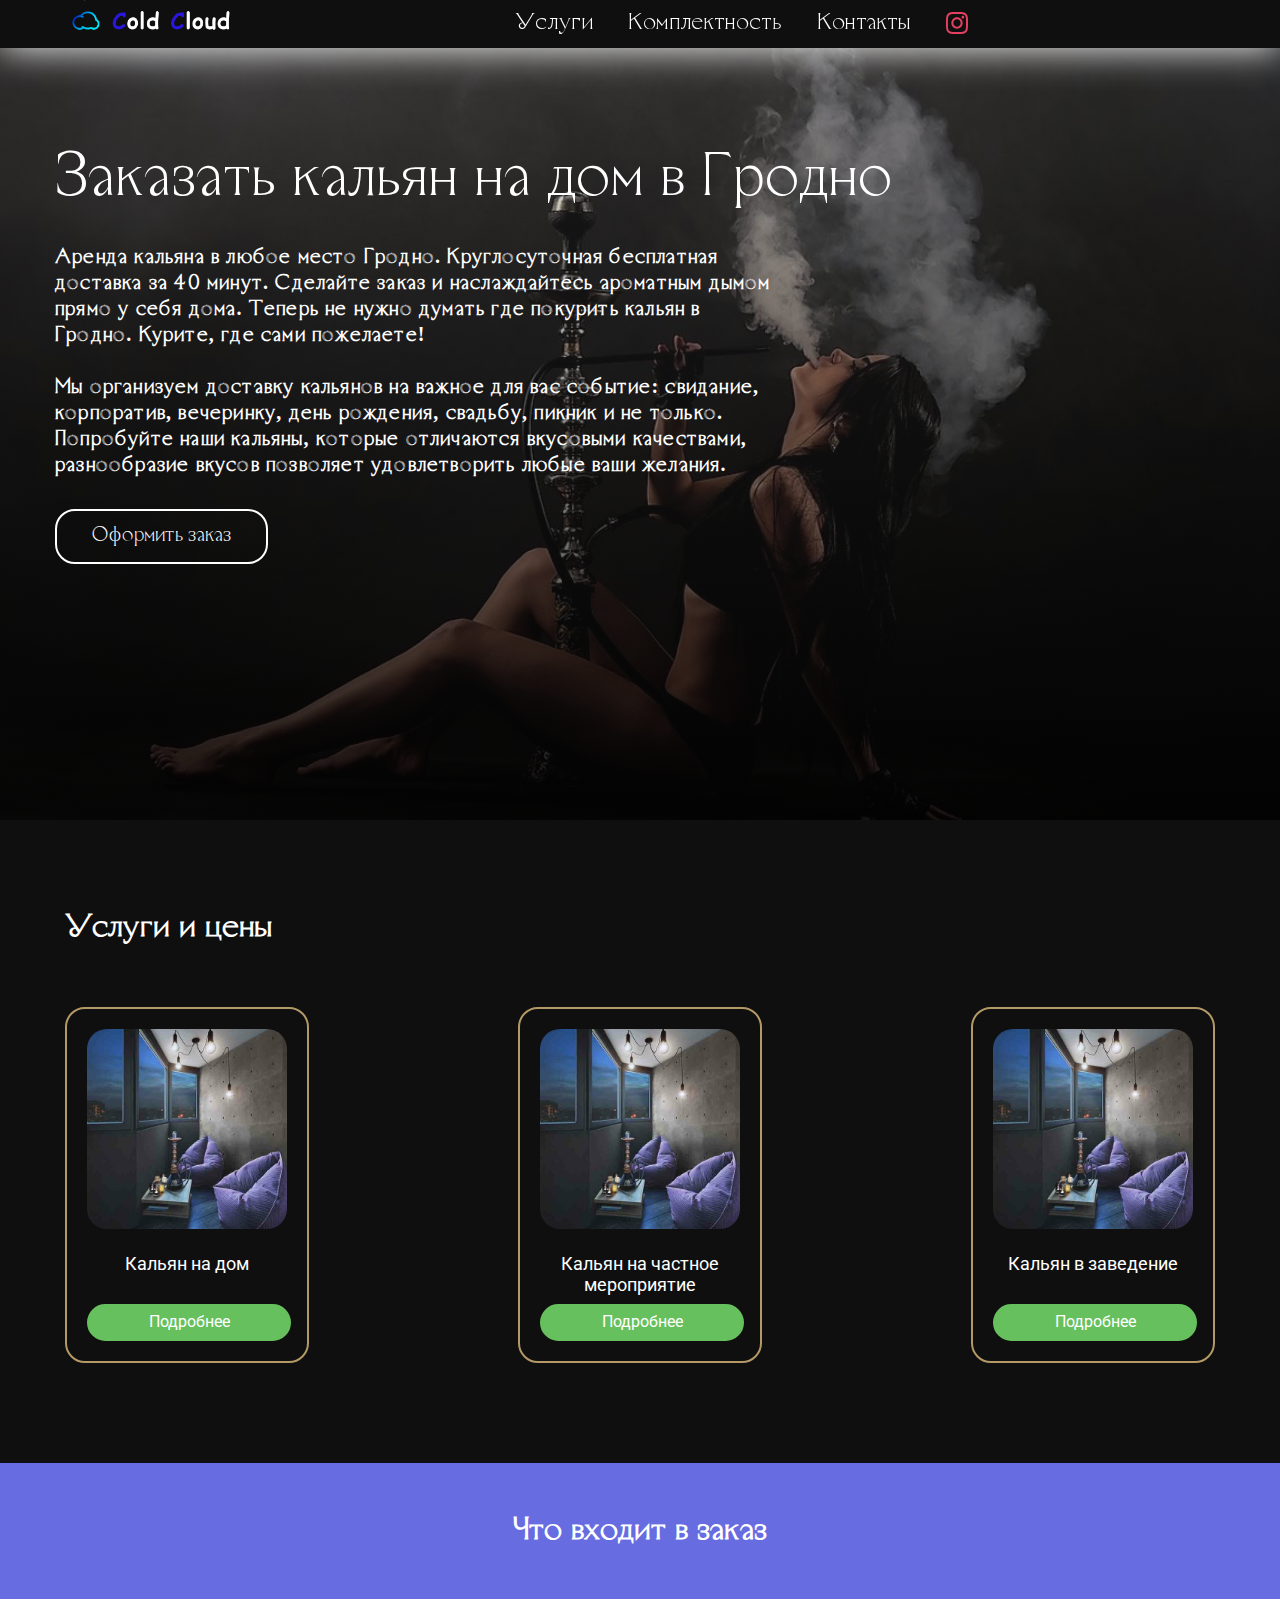
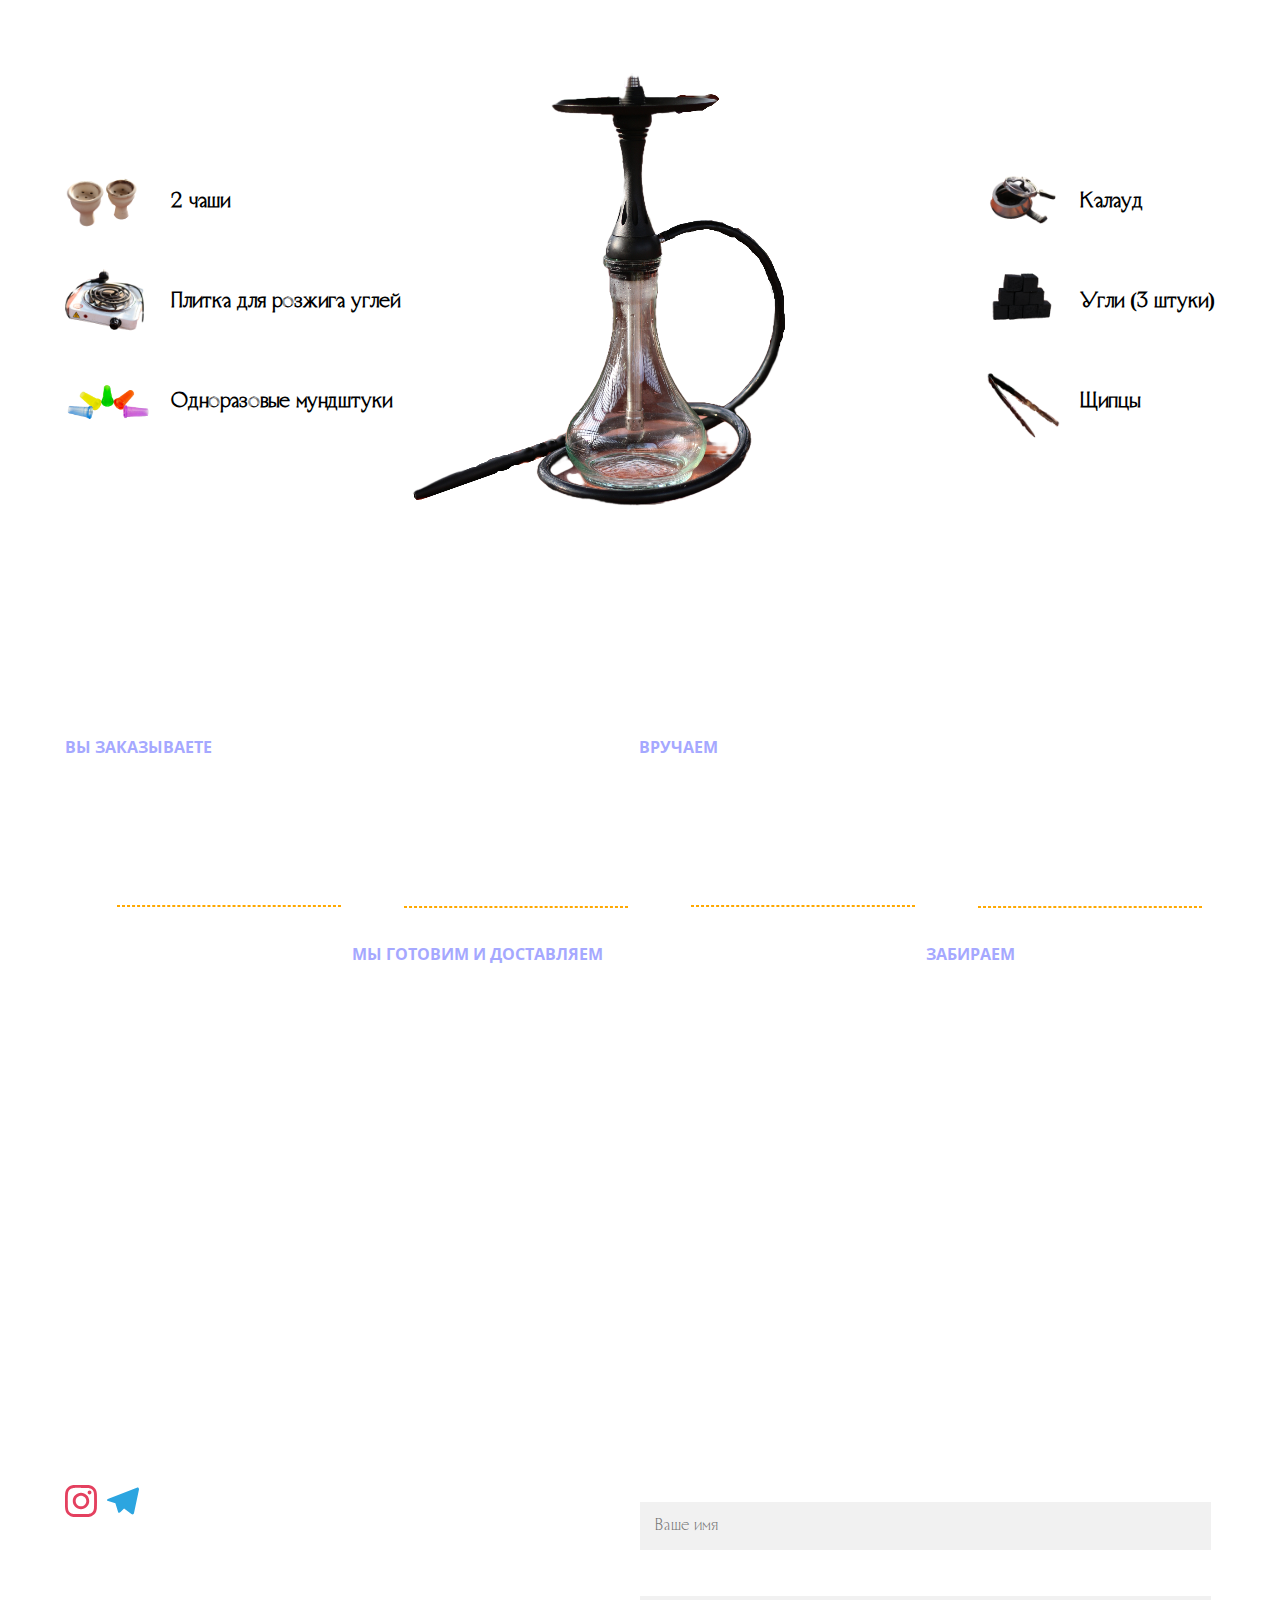
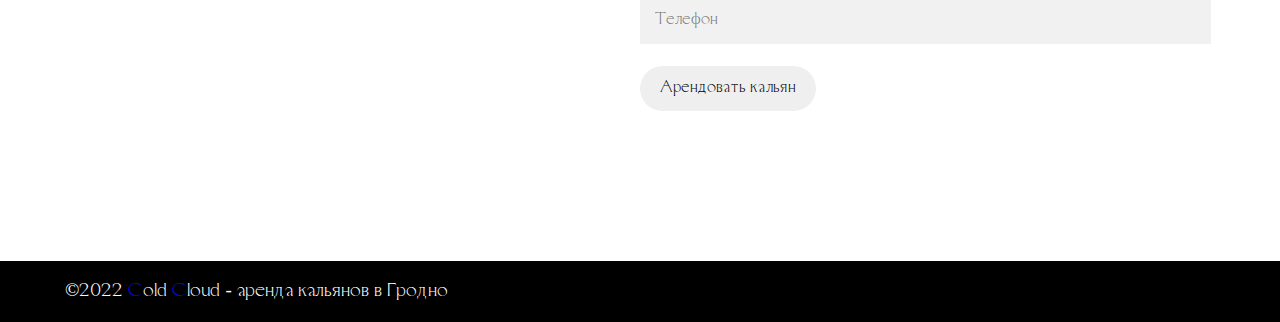
<file: index.html>
<!DOCTYPE html>
<html lang="en">

<head>
    <meta charset="UTF-8">
    <meta http-equiv="X-UA-Compatible" content="IE=edge">
    <meta name="viewport" content="width=device-width, initial-scale=1.0">
    <link rel="stylesheet" href="scss/style.css">
    <title>Аренда кальянов</title>
</head>

<body>
    <header class="header">
        <div class="container">
            <nav class="menu">
                <div class="header__logo">
                    <a href=""><img src="img/logo.png" alt=""></a>
                </div>
                <ul class="menu__list" id="menu__list">
                    <li class="menu-item"><a href="#uslugi">Услуги</a></li>
                    <li class="menu-item"><a href="#order">Комплектность</a> </li>
                    <li class="menu-item"><a href="#contact">Контакты</a></li>
                    <li class="menu-item menu-soc"><a href="https://www.instagram.com/hookahgrodno/">
                            <img src="img/instagram.svg" target=»_blank» alt="instagram"></a></li>
                    <!-- <li class="menu-item menu-soc"><a href=""><img src="img/facebook.svg" alt="facebook"></a></li> -->
                    <!-- <li class="menu-item menu-soc"><a href=""><img src="img/telegram.svg" alt="telegram"></a></li> -->
                    <!-- <li class="menu-item menu-soc"><a href=""><img src="img/vk.svg" alt="vk"></a></li> -->
                </ul>
                <div class="menu__hamb">
                    <div class="menu__hamb-field" id="hamb">
                        <span class="menu-bar"></span>
                        <span class="menu-bar"></span>
                        <span class="menu-bar"></span>
                    </div>
                </div>
            </nav>
        </div>
    </header>
    <div class="header__popup" id="popup"></div>
    <section class="purpose">
        <div class="purpose-wrapper">
            <div class="purpose-wrapper__title">Заказать кальян на дом в Гродно</div>
            <div class="purpose-wrapper__text">Аренда кальяна в любое место Гродно. Круглосуточная
                бесплатная доставка за 40 минут. Сделайте заказ и наслаждайтесь ароматным дымом прямо у себя дома.
                Теперь не нужно думать где покурить кальян в Гродно. Курите, где сами пожелаете!
                <br><br>
                Мы организуем доставку кальянов на важное для вас событие: свидание, корпоратив, вечеринку, день
                рождения, свадьбу, пикник и не только. Попробуйте наши кальяны, которые отличаются вкусовыми
                качествами, разнообразие вкусов позволяет удовлетворить любые ваши желания.
            </div>
            <div class="purpose-wrapper__button"><a href="#form-feedback">Оформить заказ</a></div>
        </div>
        <!-- <form action="/../" class="form" id="form">
            <div class="form-wrapper">
                <div class="form-header">
                    <h1 class="form-header__title">Арендуйте кальян сейчас</h1>
                    <span class="form-header__close"></span>
                </div>
                <p class="form__desc">И мы доставим его в течение 1 часа в любое время суток</p>

                <input type="text" placeholder="Ваше имя" name="name" required>
                <label for="name">Ваше имя</label>

                <input type="tel" placeholder="Телефон" name="number" required>
                <label for="number">Телефон</label>

                <button type="submit" class="registerbtn">Арендовать кальян</button>
            </div>
        </form> -->
        <div class="overlay js-overlay-thank-you">
            <div class="popups js-thank-you">
                <h2>Спасибо за заявку</h2>
                <div class="close-popup js-close-thank-you"></div>
            </div>
        </div>
    </section>
    <section class="services" id="uslugi">
        <div class="container">
            <div class="services-info">
                <h2 class="services-title">Услуги и цены</h2>
                <div class="services__content">
                    <div class="card-services home-js">
                        <a href="uslugi.html"><img src="img/home-kalik.jpg" alt=""></a>
                        <div class="card-services__title"><a href="uslugi.html">Кальян на дом</a></div>
                        <div class="card-services__call home"><a href="uslugi.html">Подробнее</a></div>
                    </div>
                    <div class="card-services cmp-js">
                        <a href="uslugi.html"><img src="img/home-kalik.jpg" alt=""></a>
                        <div class="card-services__title"><a href="uslugi.html">Кальян на частное мероприятие</a></div>
                        <div class="card-services__call cmp"><a href="uslugi.html">Подробнее</a></div>
                    </div>
                    <div class="card-services zav-js">
                        <a href="uslugi.html"><img src="img/home-kalik.jpg" alt=""></a>
                        <div class="card-services__title"><a href="uslugi.html">Кальян в заведение</a></div>
                        <div class="card-services__call zav"><a href="uslugi.html">Подробнее</a></div>
                    </div>
                </div>
            </div>
        </div>
    </section>
    <section class="order" id="order">
        <div class="order-header">Что входит в заказ</div>
        <div class="container">
            <div class="order-content">
                <div class="card-order">
                    <div class="card-order__container kalik">
                        <img src="img/kalik.png" alt="">
                        <span>Кальян</span>
                    </div>
                    <div class="card-order__container">
                        <img src="img/chasha.png" alt="">
                        <span> 2 чаши</span>
                    </div>
                    <div class="card-order__container">
                        <img src="img/plitka.png" alt="">
                        <span> Плитка для розжига углей</span>
                    </div>
                    <div class="card-order__container">
                        <img src="img/soska.png" alt="">
                        <span> Одноразовые мундштуки</span>
                    </div>
                </div>
                <div class="card-order">
                    <div class="card-main-kalik">
                        <img src="img/kalik.png" alt="">
                    </div>
                </div>
                <div class="card-order">
                    <div class="card-order__container">
                        <img src="img/calaud.png" alt="">
                        <span>Калауд</span>
                    </div>
                    <div class="card-order__container">
                        <img src="img/ugol.png" alt="">
                        <span> Угли (3 штуки)</span>
                    </div>
                    <div class="card-order__container">
                        <img src="img/chipcy.png" alt="">
                        <span>Щипцы</span>
                    </div>

                </div>
            </div>
        </div>
    </section>
    <section class="delivery">
        <div class="container">
            <div class="delivery-header">Как заказать доставку кальяна на дом</div>
            <div class="delivery-wrapper">
                <div class="delivery-wrapper__container">
                    <div class="delivery-content">
                        <div class="delivery-card">
                            <div class="delivery-card__title">ВЫ ЗАКАЗЫВАЕТЕ</div>
                            <div class="delivery-card__text">Выберите любой кальян, чашу и табак, или обратитесь к нам
                                за
                                советом. Заказ вы можете сделать по телефону.</div>
                            <div class="delivery-card__number"><span>1</span></div>
                            <div class="delivery-card__space"></div>
                        </div>
                    </div>
                    <div class="delivery-content delivery-edit">
                        <div class="delivery-card">
                            <div class="delivery-card__space"></div>
                            <div class="delivery-card__number"><span>2</span></div>
                            <div class="delivery-card__title">МЫ ГОТОВИМ И ДОСТАВЛЯЕМ</div>
                            <div class="delivery-card__text">Наши мастера делают кальян по вашим желаниям, чтобы к
                                указанному времени доставить кальян на дом в лучшем виде.</div>

                        </div>
                    </div>
                    <div class="delivery-content">
                        <div class="delivery-card">
                            <div class="delivery-card__title">ВРУЧАЕМ</div>
                            <div class="delivery-card__text">Мы передаем вам весь набор для удовольствия: кальян,
                                плиту, щипцы, угли, инструкцию и мундштуки.</div>
                            <div class="delivery-card__number"><span>3</span></div>
                            <div class="delivery-card__space"></div>
                        </div>
                    </div>
                    <div class="delivery-content delivery-edit">
                        <div class="delivery-card">
                            <div class="delivery-card__space space-up"></div>
                            <div class="delivery-card__number number-off"><span>4</span></div>
                            <div class="delivery-card__title">ЗАБИРАЕМ</div>
                            <div class="delivery-card__text">Когда вы закончите наслаждаться кальяном, подождите, когда
                                он
                                остынет, и слейте воду. Кальян мыть не надо – просто положите его в коробку, и мы
                                заберем
                                его в
                                удобное для вас время.</div>

                        </div>
                    </div>
                </div>
                <div class="delivery-wrapper__contact" id="contact">
                    <div class="delivery-contact">
                        <div class="delivery-contact__title">Контакты</div>
                        <div class="delivery-contact__sub-title">Остались вопросы или у вас есть жалобы, отзывы,
                            пожелания, предложения? Свяжитесь с нами по круглосуточному телефону или напишите нам,
                            заполнив форму:
                        </div>
                    </div>
                    <div class="delivery-feedback">
                        <ul>
                            <li>Телефон / WhatsApp / Telegram: <br>+375 (25) 123-45-67</li><br>
                            <li class="menu-item"><a href=""><img src="img/instagram.svg" alt="instagram"></a>
                            </li>
                            <li class="menu-item"><a href=""><img src="img/telegram.svg" alt="telegram"></a>
                            </li>
                        </ul>
                        <form action="/" class="form-feedback" id="form-feedback">
                            <div class="form-feedback-wrapper">
                                <div class="form-feedback-header">
                                    <h1 class="form-feedback-header__title">Арендуйте кальян сейчас</h1>
                                    <span class="form-feedback-header__close"></span>
                                </div>
                                <p class="form-feedback__desc">И мы доставим его в течении 1 часа в любую точка города
                                </p>

                                <label for="name">Ваше имя</label>
                                <input type="text" placeholder="Ваше имя" name="name" id="inputName" required>
                                <label for="number">Телефон</label>
                                <input type="tel" placeholder="Телефон" name="number" id="inputTel" required>
                                <button type="submit" class="form-feedback-button">Арендовать кальян</button>
                            </div>
                        </form>
                    </div>
                </div>
            </div>
        </div>
    </section>
    <footer class="footer">
        <div class="container">
            <div class="footer-content">©2022 <span>C</span>old <span>C</span>loud - аренда кальянов в Гродно</div>
        </div>
    </footer>
    <script src="https://cdnjs.cloudflare.com/ajax/libs/jquery/3.2.1/jquery.min.js"></script>
    <script src="js/jquery.maskedinput.js"></script>
    <script src="js/main.js"></script>
</body>

</html>
</file>
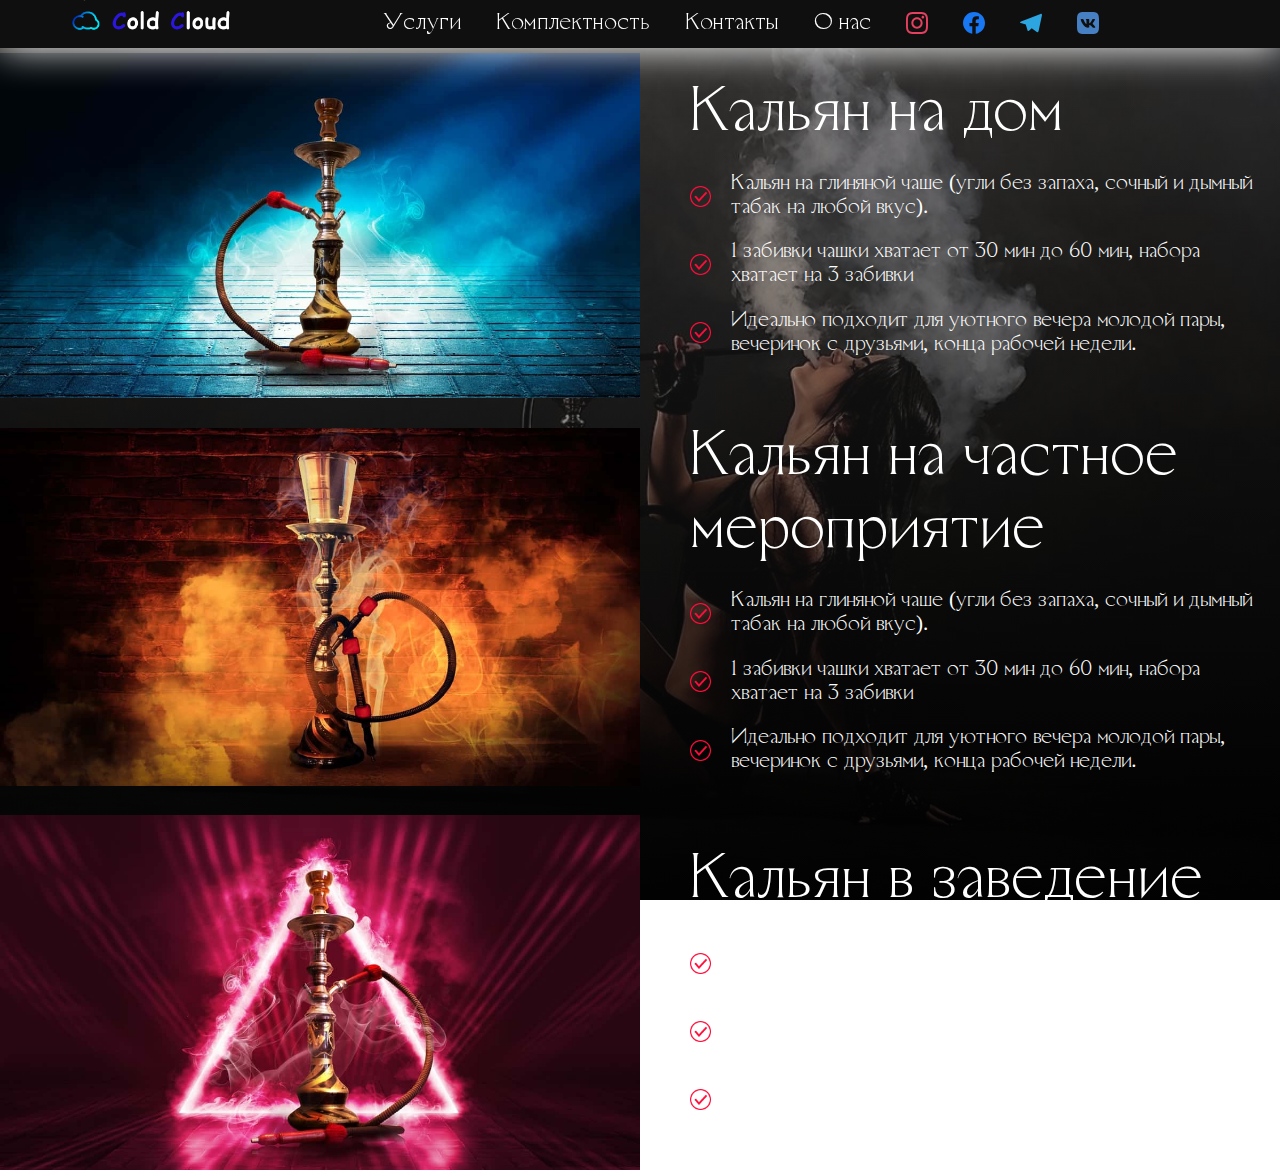
<file: uslugi.html>
<!DOCTYPE html>
<html lang="en">

<head>
    <meta charset="UTF-8">
    <meta http-equiv="X-UA-Compatible" content="IE=edge">
    <meta name="viewport" content="width=device-width, initial-scale=1.0">
    <link rel="stylesheet" href="css/style.css">
    <title>Аренда кальянов</title>
</head>

<body>
    <header class="header">
        <div class="container">
            <nav class="menu">
                <div class="header__logo">
                    <a href="index.html"><img src="img/logo.png" alt=""></a>
                </div>
                <ul class="menu__list" id="menu__list">
                    <li class="menu-item"><a href="index.html#uslugi">Услуги</a></li>
                    <li class="menu-item"><a href="">Комплектность</a> </li>
                    <li class="menu-item"><a href="">Контакты</a></li>
                    <li class="menu-item"><a href="#o-nas">О нас</a></li>
                    <li class="menu-item menu-soc"><a href=""><img src="img/instagram.svg" alt="instagram"></a></li>
                    <li class="menu-item menu-soc"><a href=""><img src="img/facebook.svg" alt="facebook"></a></li>
                    <li class="menu-item menu-soc"><a href=""><img src="img/telegram.svg" alt="telegram"></a></li>
                    <li class="menu-item menu-soc"><a href=""><img src="img/vk.svg" alt="vk"></a></li>
                </ul>
                <div class="menu__hamb">
                    <div class="menu__hamb-field" id="hamb">
                        <span class="menu-bar"></span>
                        <span class="menu-bar"></span>
                        <span class="menu-bar"></span>
                    </div>
                </div>
            </nav>
        </div>
    </header>
    <div class="header__popup" id="popup"></div>
    <section class="uslugi">
        <div class="uslugi-content">
            <div class="uslugi-content__card card-uslugi">
                <div class="card-uslugi__img">
                    <img src="img/uslugi1.jpg" alt="uslugi-1">
                </div>
                <div class="card-uslugi__container container-uslugi">
                    <div class="container-uslugi__title">Кальян на дом</div>
                    <ul>
                        <li><img src="img/check.png" alt="">
                            <span>Кальян на глиняной чаше (угли без запаха, сочный и дымный табак на любой вкус).
                            </span>
                        </li>
                        <li><img src="img/check.png" alt="">
                            <span>1 забивки чашки хватает от 30 мин до 60 мин, набора хватает на 3 забивки
                            </span>
                        </li>
                        <li><img src="img/check.png" alt="">
                            <span>Идеально подходит для уютного вечера молодой пары, вечеринок с друзьями, конца
                                рабочей
                                недели.
                            </span>
                        </li>
                    </ul>
                </div>
            </div>
            <div class="uslugi-content__card card-uslugi">
                <div class="card-uslugi__img">
                    <img src="img/uslugi2.jpg" alt="uslugi-2">
                </div>
                <div class="card-uslugi__container container-uslugi">
                    <div class="container-uslugi__title">Кальян на частное мероприятие</div>
                    <ul>
                        <li><img src="img/check.png" alt="">
                            <span>Кальян на глиняной чаше (угли без запаха, сочный и дымный табак на любой вкус).
                            </span>
                        </li>
                        <li><img src="img/check.png" alt="">
                            <span>1 забивки чашки хватает от 30 мин до 60 мин, набора хватает на 3 забивки
                            </span>
                        </li>
                        <li><img src="img/check.png" alt="">
                            <span>Идеально подходит для уютного вечера молодой пары, вечеринок с друзьями, конца
                                рабочей
                                недели.
                            </span>
                        </li>
                    </ul>
                </div>
            </div>
            <div class="uslugi-content__card card-uslugi">
                <div class="card-uslugi__img">
                    <img src="img/uslugi3.jpg" alt="uslugi-3">
                </div>
                <div class="card-uslugi__container container-uslugi">
                    <div class="container-uslugi__title">Кальян в заведение</div>
                    <ul>
                        <li><img src="img/check.png" alt="">
                            <span>Кальян на глиняной чаше (угли без запаха, сочный и дымный табак на любой вкус).
                            </span>
                        </li>
                        <li><img src="img/check.png" alt="">
                            <span>1 забивки чашки хватает от 30 мин до 60 мин, набора хватает на 3 забивки
                            </span>
                        </li>
                        <li><img src="img/check.png" alt="">
                            <span>Идеально подходит для уютного вечера молодой пары, вечеринок с друзьями, конца
                                рабочей
                                недели.
                            </span>
                        </li>
                    </ul>
                </div>
            </div>
        </div>
    </section>
    <script src="js/main.js"></script>
</body>

</html>
</file>
<file: scss/style.css>
@charset "UTF-8";
/*! normalize.css v8.0.1 | MIT License | github.com/necolas/normalize.css */
/* Document
   ========================================================================== */
/**
 * 1. Correct the line height in all browsers.
 * 2. Prevent adjustments of font size after orientation changes in iOS.
 */
@import url("https://fonts.googleapis.com/css2?family=Alumni+Sans+Collegiate+One&family=Open+Sans:wght@300;400;700&family=Oswald&family=Roboto:wght@400;700&display=swap");
html {
  line-height: 1.15; /* 1 */
  -webkit-text-size-adjust: 100%; /* 2 */
}

/* Sections
     ========================================================================== */
/**
   * Remove the margin in all browsers.
   */
body {
  margin: 0;
}

/**
   * Render the `main` element consistently in IE.
   */
main {
  display: block;
}

/**
   * Correct the font size and margin on `h1` elements within `section` and
   * `article` contexts in Chrome, Firefox, and Safari.
   */
h1 {
  font-size: 2em;
  margin: 0.67em 0;
}

/* Grouping content
     ========================================================================== */
/**
   * 1. Add the correct box sizing in Firefox.
   * 2. Show the overflow in Edge and IE.
   */
hr {
  box-sizing: content-box; /* 1 */
  height: 0; /* 1 */
  overflow: visible; /* 2 */
}

/**
   * 1. Correct the inheritance and scaling of font size in all browsers.
   * 2. Correct the odd `em` font sizing in all browsers.
   */
pre {
  font-family: monospace, monospace; /* 1 */
  font-size: 1em; /* 2 */
}

/* Text-level semantics
     ========================================================================== */
/**
   * Remove the gray background on active links in IE 10.
   */
a {
  background-color: transparent;
}

/**
   * 1. Remove the bottom border in Chrome 57-
   * 2. Add the correct text decoration in Chrome, Edge, IE, Opera, and Safari.
   */
abbr[title] {
  border-bottom: none; /* 1 */
  text-decoration: underline; /* 2 */
  -webkit-text-decoration: underline dotted;
          text-decoration: underline dotted; /* 2 */
}

/**
   * Add the correct font weight in Chrome, Edge, and Safari.
   */
b,
strong {
  font-weight: bolder;
}

/**
   * 1. Correct the inheritance and scaling of font size in all browsers.
   * 2. Correct the odd `em` font sizing in all browsers.
   */
code,
kbd,
samp {
  font-family: monospace, monospace; /* 1 */
  font-size: 1em; /* 2 */
}

/**
   * Add the correct font size in all browsers.
   */
small {
  font-size: 80%;
}

/**
   * Prevent `sub` and `sup` elements from affecting the line height in
   * all browsers.
   */
sub,
sup {
  font-size: 75%;
  line-height: 0;
  position: relative;
  vertical-align: baseline;
}

sub {
  bottom: -0.25em;
}

sup {
  top: -0.5em;
}

/* Embedded content
     ========================================================================== */
/**
   * Remove the border on images inside links in IE 10.
   */
img {
  border-style: none;
}

/* Forms
     ========================================================================== */
/**
   * 1. Change the font styles in all browsers.
   * 2. Remove the margin in Firefox and Safari.
   */
button,
input,
optgroup,
select,
textarea {
  font-family: inherit; /* 1 */
  font-size: 100%; /* 1 */
  line-height: 1.15; /* 1 */
  margin: 0; /* 2 */
}

/**
   * Show the overflow in IE.
   * 1. Show the overflow in Edge.
   */
button,
input {
  /* 1 */
  overflow: visible;
}

/**
   * Remove the inheritance of text transform in Edge, Firefox, and IE.
   * 1. Remove the inheritance of text transform in Firefox.
   */
button,
select {
  /* 1 */
  text-transform: none;
}

/**
   * Correct the inability to style clickable types in iOS and Safari.
   */
button,
[type=button],
[type=reset],
[type=submit] {
  -webkit-appearance: button;
}

/**
   * Remove the inner border and padding in Firefox.
   */
button::-moz-focus-inner,
[type=button]::-moz-focus-inner,
[type=reset]::-moz-focus-inner,
[type=submit]::-moz-focus-inner {
  border-style: none;
  padding: 0;
}

/**
   * Restore the focus styles unset by the previous rule.
   */
button:-moz-focusring,
[type=button]:-moz-focusring,
[type=reset]:-moz-focusring,
[type=submit]:-moz-focusring {
  outline: 1px dotted ButtonText;
}

/**
   * Correct the padding in Firefox.
   */
fieldset {
  padding: 0.35em 0.75em 0.625em;
}

/**
   * 1. Correct the text wrapping in Edge and IE.
   * 2. Correct the color inheritance from `fieldset` elements in IE.
   * 3. Remove the padding so developers are not caught out when they zero out
   *    `fieldset` elements in all browsers.
   */
legend {
  box-sizing: border-box; /* 1 */
  color: inherit; /* 2 */
  display: table; /* 1 */
  max-width: 100%; /* 1 */
  padding: 0; /* 3 */
  white-space: normal; /* 1 */
}

/**
   * Add the correct vertical alignment in Chrome, Firefox, and Opera.
   */
progress {
  vertical-align: baseline;
}

/**
   * Remove the default vertical scrollbar in IE 10+.
   */
textarea {
  overflow: auto;
}

/**
   * 1. Add the correct box sizing in IE 10.
   * 2. Remove the padding in IE 10.
   */
[type=checkbox],
[type=radio] {
  box-sizing: border-box; /* 1 */
  padding: 0; /* 2 */
}

/**
   * Correct the cursor style of increment and decrement buttons in Chrome.
   */
[type=number]::-webkit-inner-spin-button,
[type=number]::-webkit-outer-spin-button {
  height: auto;
}

/**
   * 1. Correct the odd appearance in Chrome and Safari.
   * 2. Correct the outline style in Safari.
   */
[type=search] {
  -webkit-appearance: textfield; /* 1 */
  outline-offset: -2px; /* 2 */
}

/**
   * Remove the inner padding in Chrome and Safari on macOS.
   */
[type=search]::-webkit-search-decoration {
  -webkit-appearance: none;
}

/**
   * 1. Correct the inability to style clickable types in iOS and Safari.
   * 2. Change font properties to `inherit` in Safari.
   */
::-webkit-file-upload-button {
  -webkit-appearance: button; /* 1 */
  font: inherit; /* 2 */
}

/* Interactive
     ========================================================================== */
/*
   * Add the correct display in Edge, IE 10+, and Firefox.
   */
details {
  display: block;
}

/*
   * Add the correct display in all browsers.
   */
summary {
  display: list-item;
}

/* Misc
     ========================================================================== */
/**
   * Add the correct display in IE 10+.
   */
template {
  display: none;
}

/**
   * Add the correct display in IE 10.
   */
[hidden] {
  display: none;
}

a {
  -webkit-text-decoration: transparent;
          text-decoration: transparent;
}

ul {
  padding-inline-start: 0;
}

li {
  list-style: none;
}

@font-face {
  font-family: "Manege Demo";
  src: url("ManegeDemo-Light.eot");
  src: local("Manege Demo Light"), local("ManegeDemo-Light"), url("../fonts/ManegeDemo-Light.eot?#iefix") format("embedded-opentype"), url("../fonts/ManegeDemo-Light.woff2") format("woff2"), url("../fonts/ManegeDemo-Light.woff") format("woff"), url("../fonts/ManegeDemo-Light.ttf") format("truetype");
  font-weight: 300;
  font-style: normal;
}
/*font-family: 'Alumni Sans Collegiate One', sans-serif;
font-family: 'Open Sans', sans-serif;*/
.header {
  position: fixed;
  top: 0;
  left: 0;
  right: 0;
  box-shadow: 0 0px 39px #fff;
  background: #0f0f0f;
  z-index: 2;
}
.header__logo {
  display: inline-block;
}
.header__logo a > img {
  width: 167px;
}

.menu {
  display: flex;
  justify-content: space-between;
  align-items: center;
  align-self: center;
}
.menu__list {
  margin: 0;
  display: flex;
  justify-content: space-between;
  align-items: center;
  align-self: center;
}

.menu-item {
  font-family: "Manege Demo";
  margin: 0 0 0 35px;
  font-size: 23px;
}
.menu-item a {
  color: #fff;
}
.menu-item a:hover {
  cursor: pointer;
  transition: 0.4s ease;
  color: blue;
}

.menu-soc {
  height: 33px;
}
.menu-soc img {
  padding: 5px 0 0 0;
  width: 22px;
}

#hamb {
  display: none;
}

.header__popup {
  display: none;
}

.purpose {
  position: relative;
  font-family: "Manege Demo";
  margin: 45px 0 0 0;
  background: linear-gradient(rgba(255, 255, 255, 0.1), rgba(0, 0, 0, 0.9)), url(../img/bgabout.jpg);
  background-repeat: no-repeat;
  background-size: cover;
  background-attachment: fixed;
  background-position: top;
  height: 630px;
  padding: 100px 55px 45px 55px;
}

.purpose-wrapper {
  color: #fff;
}
.purpose-wrapper__title {
  font-size: 61px;
  max-width: 852px;
}
.purpose-wrapper__text {
  max-width: 720px;
  margin: 30px 0;
  letter-spacing: 0.06em;
  font-size: 20px;
  line-height: 26px;
  font-weight: 700;
}
.purpose-wrapper__button {
  text-align: center;
  font-size: 20px;
  cursor: pointer;
  display: inline-block;
  border: 2px solid #fff;
  border-radius: 20px;
  padding: 14px 35px 14px 35px;
}
.purpose-wrapper__button a {
  color: #fff;
}
.purpose-wrapper__button:hover {
  transition: 0.6s ease;
  background: #ffb918;
  color: #fff;
}

.form {
  position: absolute;
  top: 0;
  left: 0;
  right: 0;
  bottom: 0;
  background: rgba(0, 0, 0, 0.6);
  z-index: 1;
  visibility: hidden;
}
.form.active {
  visibility: visible;
  overflow-y: hidden;
}

.form-wrapper {
  font-family: "Open Sans", sans-serif;
  overflow-y: hidden;
  position: absolute;
  top: 24%;
  right: 28%;
  border: none;
  padding: 30px;
  background: rgb(24, 27, 24);
  color: #fff;
}
.form-wrapper input[type=text],
.form-wrapper input[type=tel] {
  width: 94%;
  padding: 15px;
  margin: 5px 0 22px 0;
  display: inline-block;
  border: none;
  background: #f1f1f1;
}
.form-wrapper input:hover {
  cursor: pointer;
}
.form-wrapper input[type=text]:focus,
.form-wrapper input[type=tel]:focus {
  background-color: #ddd;
  outline: none;
}
.form-wrapper label {
  margin: 10px 0 0 0;
}

.registerbtn {
  cursor: pointer;
  width: 98%;
  padding: 13px 0;
  color: #000;
}

.form-header__close {
  cursor: pointer;
  position: absolute;
  top: 20px;
  right: 46px;
}
.form-header__close::after, .form-header__close::before {
  content: "";
  position: absolute;
  width: 24px;
  height: 4px;
  background: #fff;
}
.form-header__close:before {
  transform: rotate(45deg);
}
.form-header__close::after {
  transform: rotate(-45deg);
}

.services {
  background: #0f0f0f;
  color: #fff;
  padding: 90px 0 100px 0;
}
.services a {
  color: #fff;
}
.services__content {
  display: flex;
  justify-content: space-between;
}

.services-title {
  margin: 0;
  padding: 0 0 60px 0;
  font-size: 32px;
}

.card-services {
  border: 2px solid #b39966;
  padding: 20px;
  border-radius: 20px;
  width: 200px;
}
.card-services img {
  cursor: pointer;
  width: 200px;
  border-radius: 20px;
}
.card-services:hover {
  transition: 0.3s ease;
  background-color: #0008ff;
}
.card-services__title {
  margin: 20px 0 0 0;
  height: 40px;
  font-family: "Roboto";
  font-size: 18px;
  text-align: center;
}
.card-services__call {
  cursor: pointer;
  font-family: "Roboto";
  display: inline-block;
  border: 2px solid #66c05d;
  background: #66c05d;
  border-radius: 30px;
  padding: 7px 0px 7px 0px;
  width: 100%;
  text-align: center;
  margin: 10px 0 0 0;
}
.card-services__call a {
  color: #fff;
}

.show-buy {
  background: aquamarine;
  padding: 13px 0px 10px 36px;
  margin: 20px 0 0 0;
}
.show-buy ul {
  font-family: "Alumni Sans Collegiate One";
  font-size: 30px;
}
.show-buy__item {
  position: relative;
  letter-spacing: 0.03em;
}
.show-buy__item:before {
  position: absolute;
  content: "•";
  top: 0;
  left: -21px;
  width: 20px;
}

#home,
#cmp,
#zav {
  display: none;
}

.show-buy.show#home,
.show-buy.show#cmp,
.show-buy.show#zav {
  display: block;
}

.card-services.active {
  display: none;
}

.form-call {
  margin: 25px 0 0 0;
}

.form-call-wrapper {
  position: inherit;
  border-radius: inherit;
  background: #4b9bc1;
}

.kalik {
  display: none !important;
}

.order-header {
  padding: 50px 0;
  font-weight: 700;
  text-align: center;
  background: #686ce1;
  font-size: 32px;
  color: #fff;
}

.order-content {
  display: flex;
  justify-content: space-between;
  align-items: center;
}

.card-order {
  display: flex;
  flex-direction: column;
}
.card-order span {
  font-size: 21px;
  font-weight: 700;
}
.card-order:nth-child(3) {
  padding: 0 0 0 157px;
}
.card-order__container {
  display: flex;
  align-items: center;
  height: 100px;
}
.card-order__container span {
  text-align: center;
}
.card-order__container img {
  width: 86px;
  padding: 0 20px 0 0;
}

.uslugi {
  background: linear-gradient(rgba(255, 255, 255, 0.1), rgba(0, 0, 0, 0.9)), url(../img/bgabout.jpg);
  background-repeat: no-repeat;
  background-size: cover;
  background-attachment: fixed;
  background-position: top;
}

.uslugi-content {
  padding: 53px 0 0 0;
}
.card-uslugi {
  display: flex;
  color: #fff;
  align-items: center;
}
.card-uslugi__img {
  max-width: 50%;
}
.card-uslugi__img img {
  width: 100%;
}
.card-uslugi:not(:first-child) {
  margin: 20px 0 0 0;
}
.card-uslugi__container {
  padding: 0 0 0 50px;
}
.card-uslugi__container ul {
  font-size: 21px;
}
.card-uslugi__container ul li {
  display: flex;
  align-items: center;
}
.card-uslugi__container ul li img {
  width: 21px;
}
.card-uslugi__container ul li:not(:first-child) {
  margin: 20px 0 0 0;
}
.card-uslugi__container ul span {
  padding: 0 20px;
}

.container-uslugi__title {
  font-size: 63px;
}

.delivery {
  font-family: "Manege Demo";
  padding: 30px 0 150px 0;
  background: linear-gradient(rgba(255, 255, 255, 0.1), rgba(0, 0, 0, 0.9)), url(../img/uslugi-bg.jpg);
  background-repeat: no-repeat;
  background-size: cover;
  background-attachment: fixed;
  background-position: top;
}

.delivery-header {
  font-weight: 700;
  font-size: 32px;
  text-align: center;
  color: #fff;
}

.delivery-wrapper {
  padding: 66px 0 0 0;
}
.delivery-wrapper__container {
  display: flex;
}

.delivery-card__title {
  font-family: "Open Sans", sans-serif;
  color: #a5a8ff;
  font-weight: 700;
}
.delivery-card__text {
  width: 287px;
  font-size: 19px;
  padding: 9px 0 0 0;
  color: #fff;
  height: 121px;
}
.delivery-card__number span {
  font-family: "Open Sans", sans-serif;
  position: relative;
  display: inline-block;
  color: #fff;
  background: rgba(255, 255, 255, 0.15);
  border-radius: 100%;
  padding: 10px 15px;
}
.delivery-card__number span::after {
  content: "";
  width: 568%;
  height: 0px;
  position: absolute;
  border: 1px dashed #ffa800;
  left: calc(100% + 13px);
  top: 50%;
}
.delivery-card__space {
  height: 149px;
}

.delivery-edit .delivery-card__number {
  margin: 0 0 20px 0;
}
.delivery-edit .number-off::after {
  border: none;
}

.delivery-contact {
  color: #fff;
  padding: 73px 0 79px 0;
}
.delivery-contact__title {
  font-size: 32px;
  font-weight: 700;
  text-align: center;
  padding: 0 0 30px 0;
}
.delivery-contact__sub-title {
  font-size: 23px;
  max-width: 73%;
  margin: 0 auto;
}

.delivery-feedback {
  color: #fff;
  display: flex;
}
.delivery-feedback ul {
  margin: 0;
  font-size: 36px;
  line-height: 1.3em;
  flex: 0 0 50%;
}
.delivery-feedback ul li {
  display: inline-block;
}
.delivery-feedback ul li:not(:first-child) {
  margin: 0;
}

.form-feedback input[type=text],
.form-feedback input[type=tel] {
  width: 94%;
  padding: 15px;
  margin: 5px 0 22px 0;
  display: inline-block;
  border: none;
  background: #f1f1f1;
}
.form-feedback-header__title {
  margin: 0;
}
.form-feedback-button {
  cursor: pointer;
  border: none;
  padding: 13px 20px 13px 20px;
  border-radius: 25px;
}
.form-feedback-button:hover {
  background: #ffb918;
  transition: background 0.3s ease-in-out;
}
.form-feedback-button:active {
  background: #d19915;
  transition: background 0.3s ease-in-out;
}

.footer {
  padding: 20px 0;
  background: #000;
}

.footer-content {
  font-size: 19px;
  color: #fff;
}
.footer-content span {
  color: #0008ff;
}

@media (max-width: 1514.98px) {
  .form-wrapper {
    right: 18%;
  }
}
@media (max-width: 1214.98px) {
  .container {
    padding: 0 20px;
  }
  .form-wrapper {
    right: 10%;
  }
  .delivery-card__text {
    width: 250px;
  }
  .delivery-card__number span::after {
    width: 477%;
  }
  .form-feedback-wrapper {
    padding: 0 20px;
  }
}
@media (max-width: 1156.98px) {
  .card-order:nth-child(3) {
    padding: 0;
  }
  .card-uslugi {
    flex-direction: column;
  }
  .container-uslugi__title {
    font-size: 37px;
  }
  .card-uslugi__img {
    max-width: 100%;
    padding: 25px 0 0 0;
  }
  .uslugi-content {
    padding: 53px 20px 0 20px;
  }
  .card-uslugi__container {
    padding: 0;
  }
}
@media (max-width: 1050.98px) {
  .delivery-feedback {
    flex-direction: column;
  }
  .delivery-feedback ul {
    text-align: center;
  }
  .delivery-contact__sub-title {
    font-size: 23px;
    max-width: 100%;
  }
  .form-feedback {
    padding: 50px 0 0 0;
  }
  .card-order {
    text-align: center;
  }
  .order-content {
    align-items: start;
  }
  .order-content span {
    width: 179px;
  }
  .card-order:nth-child(3) {
    padding: 0;
    order: 3;
  }
  .card-order:nth-child(2) {
    padding: 0;
    order: 1;
  }
  .card-order:nth-child(1) {
    padding: 0;
    order: 2;
  }
  .card-main-kalik img {
    width: 100%;
  }
  .delivery-card {
    text-align: center;
    display: flex;
    flex-direction: column;
  }
  .delivery-card__space {
    display: none;
  }
  .delivery-card__number {
    margin: 0 0 20px 0;
  }
  .delivery-card__number span::after {
    display: none;
  }
  .delivery-card__number {
    order: 1;
    display: inline-block;
  }
  .delivery-card__text {
    width: 100%;
    order: 3;
  }
  .delivery-card__title {
    order: 2;
  }
  .delivery-wrapper__container {
    flex-direction: column;
  }
}
@media (max-width: 968.98px) {
  .purpose-wrapper__text {
    font-size: 17px;
  }
  .purpose-wrapper__title {
    font-size: 40px;
  }
  .card-order:nth-child(2) {
    display: none;
  }
  .kalik {
    display: flex !important;
  }
  .order-header {
    padding: 13px 0;
  }
  .purpose {
    height: inherit;
  }
  .form-wrapper {
    right: 0;
    left: 0;
  }
  .header {
    height: 57px;
    z-index: 3;
  }
  .menu-soc {
    display: none;
  }
  .menu__list {
    display: none;
  }
  .purpose {
    margin: 0;
  }
  #hamb {
    display: block;
  }
  .menu__list.active {
    padding: 0 20px;
    background: #0f0f0f;
    top: 0;
    display: block;
    position: absolute;
    justify-content: normal;
    right: 0;
    left: 42%;
    height: 100vh;
  }
  .menu__list.active li {
    margin: 10px 0 0 0;
    padding: 10px;
  }
  .menu__hamb {
    display: flex;
    justify-content: flex-end;
    align-items: center;
    position: relative;
    z-index: 10;
  }
  .menu-hamb__field {
    padding: 10px 20px;
    cursor: pointer;
    position: relative;
  }
  .menu-bar {
    display: block;
    width: 27px;
    height: 3px;
    margin: 5px auto;
    background-color: #fff;
    transition: 0.2s;
  }
  .menu__hamb-field.active .menu-bar:nth-child(2) {
    opacity: 0;
  }
  .menu__hamb-field.active .menu-bar:nth-child(1) {
    transform: translateY(8px) rotate(45deg);
  }
  .menu__hamb-field.active .menu-bar:nth-child(3) {
    transform: translateY(-8px) rotate(-45deg);
  }
}
@media (max-width: 803.98px) {
  .services__content {
    flex-direction: column;
  }
  .services-title {
    text-align: center;
  }
  .card-services {
    width: auto;
    text-align: center;
  }
  .card-services:not(:last-child) {
    margin: 0 0 30px 0;
  }
  .card-services:hover {
    background-color: transparent;
  }
  .card-services:active {
    background-color: #ffb918;
  }
}
@media (max-width: 700.98px) {
  .purpose {
    padding: 100px 17px 45px 17px;
  }
  .order-content {
    flex-direction: column;
  }
  .form-wrapper input[type=text],
  .form-wrapper input[type=tel] {
    width: 93%;
  }
}
@media (max-width: 578.98px) {
  .delivery-feedback ul li {
    font-size: 27px;
  }
  .card-uslugi__container ul span {
    font-size: 18px;
  }
  .form-wrapper input[type=text],
  .form-wrapper input[type=tel] {
    width: 91%;
  }
}
@media (max-width: 450.98px) {
  .form-wrapper input[type=text],
  .form-wrapper input[type=tel] {
    width: 89%;
  }
  .form-header h1 {
    font-size: 20px;
    margin: 0.67em 0;
  }
  .form-header p {
    font-size: 15px;
  }
}
@media (max-width: 398.98px) {
  .card-order span {
    font-size: 18px;
  }
  .registerbtn {
    width: 99%;
  }
  .card-order__container img {
    width: 70px;
  }
}
body {
  font-family: "Manege Demo";
  font-size: 16px;
  font-weight: 400;
}

html {
  scroll-behavior: smooth; /* свойство scroll-behavior не наследуется, применяется к прокручиваемым блокам */
}

.container {
  max-width: 1150px;
  margin: 0 auto;
}

body.noscroll {
  overflow: hidden;
}

.form {
  pointer-events: none;
}

.form.active {
  pointer-events: all;
}

.overlay {
  position: absolute;
  width: 100%;
  height: 100vh;
  top: 0;
  left: 0;
  background-color: rgba(0, 0, 0, 0.5);
  display: none;
}

.popups {
  position: absolute;
  width: 300px;
  height: 180px;
  left: 50%;
  top: 50%;
  transform: translate(-50%, -50%);
  padding: 40px;
  background-color: #FFF;
}

.close-popup {
  position: absolute;
  top: 15px;
  right: 15px;
  width: 23px;
  height: 23px;
  cursor: pointer;
}

.close-popup:before {
  content: "";
  background-color: #000;
  position: absolute;
  height: 1px;
  width: 31px;
  top: 11px;
  left: -4px;
  transform: rotate(-45deg);
}

.close-popup:after {
  content: "";
  background-color: #000;
  position: absolute;
  height: 1px;
  width: 31px;
  top: 11px;
  transform: rotate(45deg);
  left: -4px;
}/*# sourceMappingURL=style.css.map */
</file>
<file: css/style.css>
@charset "UTF-8";
/*! normalize.css v8.0.1 | MIT License | github.com/necolas/normalize.css */
/* Document
   ========================================================================== */
/**
 * 1. Correct the line height in all browsers.
 * 2. Prevent adjustments of font size after orientation changes in iOS.
 */
@import url("https://fonts.googleapis.com/css2?family=Alumni+Sans+Collegiate+One&family=Open+Sans:wght@300;400;700&family=Oswald&family=Roboto:wght@400;700&display=swap");
html {
  line-height: 1.15;
  /* 1 */
  -webkit-text-size-adjust: 100%;
  /* 2 */
}

/* Sections
     ========================================================================== */
/**
   * Remove the margin in all browsers.
   */
body {
  margin: 0;
}

/**
   * Render the `main` element consistently in IE.
   */
main {
  display: block;
}

/**
   * Correct the font size and margin on `h1` elements within `section` and
   * `article` contexts in Chrome, Firefox, and Safari.
   */
h1 {
  font-size: 2em;
  margin: 0.67em 0;
}

/* Grouping content
     ========================================================================== */
/**
   * 1. Add the correct box sizing in Firefox.
   * 2. Show the overflow in Edge and IE.
   */
hr {
  -webkit-box-sizing: content-box;
          box-sizing: content-box;
  /* 1 */
  height: 0;
  /* 1 */
  overflow: visible;
  /* 2 */
}

/**
   * 1. Correct the inheritance and scaling of font size in all browsers.
   * 2. Correct the odd `em` font sizing in all browsers.
   */
pre {
  font-family: monospace, monospace;
  /* 1 */
  font-size: 1em;
  /* 2 */
}

/* Text-level semantics
     ========================================================================== */
/**
   * Remove the gray background on active links in IE 10.
   */
a {
  background-color: transparent;
}

/**
   * 1. Remove the bottom border in Chrome 57-
   * 2. Add the correct text decoration in Chrome, Edge, IE, Opera, and Safari.
   */
abbr[title] {
  border-bottom: none;
  /* 1 */
  text-decoration: underline;
  /* 2 */
  -webkit-text-decoration: underline dotted;
          text-decoration: underline dotted;
  /* 2 */
}

/**
   * Add the correct font weight in Chrome, Edge, and Safari.
   */
b,
strong {
  font-weight: bolder;
}

/**
   * 1. Correct the inheritance and scaling of font size in all browsers.
   * 2. Correct the odd `em` font sizing in all browsers.
   */
code,
kbd,
samp {
  font-family: monospace, monospace;
  /* 1 */
  font-size: 1em;
  /* 2 */
}

/**
   * Add the correct font size in all browsers.
   */
small {
  font-size: 80%;
}

/**
   * Prevent `sub` and `sup` elements from affecting the line height in
   * all browsers.
   */
sub,
sup {
  font-size: 75%;
  line-height: 0;
  position: relative;
  vertical-align: baseline;
}

sub {
  bottom: -0.25em;
}

sup {
  top: -0.5em;
}

/* Embedded content
     ========================================================================== */
/**
   * Remove the border on images inside links in IE 10.
   */
img {
  border-style: none;
}

/* Forms
     ========================================================================== */
/**
   * 1. Change the font styles in all browsers.
   * 2. Remove the margin in Firefox and Safari.
   */
button,
input,
optgroup,
select,
textarea {
  font-family: inherit;
  /* 1 */
  font-size: 100%;
  /* 1 */
  line-height: 1.15;
  /* 1 */
  margin: 0;
  /* 2 */
}

/**
   * Show the overflow in IE.
   * 1. Show the overflow in Edge.
   */
button,
input {
  /* 1 */
  overflow: visible;
}

/**
   * Remove the inheritance of text transform in Edge, Firefox, and IE.
   * 1. Remove the inheritance of text transform in Firefox.
   */
button,
select {
  /* 1 */
  text-transform: none;
}

/**
   * Correct the inability to style clickable types in iOS and Safari.
   */
button,
[type="button"],
[type="reset"],
[type="submit"] {
  -webkit-appearance: button;
}

/**
   * Remove the inner border and padding in Firefox.
   */
button::-moz-focus-inner,
[type="button"]::-moz-focus-inner,
[type="reset"]::-moz-focus-inner,
[type="submit"]::-moz-focus-inner {
  border-style: none;
  padding: 0;
}

/**
   * Restore the focus styles unset by the previous rule.
   */
button:-moz-focusring,
[type="button"]:-moz-focusring,
[type="reset"]:-moz-focusring,
[type="submit"]:-moz-focusring {
  outline: 1px dotted ButtonText;
}

/**
   * Correct the padding in Firefox.
   */
fieldset {
  padding: 0.35em 0.75em 0.625em;
}

/**
   * 1. Correct the text wrapping in Edge and IE.
   * 2. Correct the color inheritance from `fieldset` elements in IE.
   * 3. Remove the padding so developers are not caught out when they zero out
   *    `fieldset` elements in all browsers.
   */
legend {
  -webkit-box-sizing: border-box;
          box-sizing: border-box;
  /* 1 */
  color: inherit;
  /* 2 */
  display: table;
  /* 1 */
  max-width: 100%;
  /* 1 */
  padding: 0;
  /* 3 */
  white-space: normal;
  /* 1 */
}

/**
   * Add the correct vertical alignment in Chrome, Firefox, and Opera.
   */
progress {
  vertical-align: baseline;
}

/**
   * Remove the default vertical scrollbar in IE 10+.
   */
textarea {
  overflow: auto;
}

/**
   * 1. Add the correct box sizing in IE 10.
   * 2. Remove the padding in IE 10.
   */
[type="checkbox"],
[type="radio"] {
  -webkit-box-sizing: border-box;
          box-sizing: border-box;
  /* 1 */
  padding: 0;
  /* 2 */
}

/**
   * Correct the cursor style of increment and decrement buttons in Chrome.
   */
[type="number"]::-webkit-inner-spin-button,
[type="number"]::-webkit-outer-spin-button {
  height: auto;
}

/**
   * 1. Correct the odd appearance in Chrome and Safari.
   * 2. Correct the outline style in Safari.
   */
[type="search"] {
  -webkit-appearance: textfield;
  /* 1 */
  outline-offset: -2px;
  /* 2 */
}

/**
   * Remove the inner padding in Chrome and Safari on macOS.
   */
[type="search"]::-webkit-search-decoration {
  -webkit-appearance: none;
}

/**
   * 1. Correct the inability to style clickable types in iOS and Safari.
   * 2. Change font properties to `inherit` in Safari.
   */
::-webkit-file-upload-button {
  -webkit-appearance: button;
  /* 1 */
  font: inherit;
  /* 2 */
}

/* Interactive
     ========================================================================== */
/*
   * Add the correct display in Edge, IE 10+, and Firefox.
   */
details {
  display: block;
}

/*
   * Add the correct display in all browsers.
   */
summary {
  display: list-item;
}

/* Misc
     ========================================================================== */
/**
   * Add the correct display in IE 10+.
   */
template {
  display: none;
}

/**
   * Add the correct display in IE 10.
   */
[hidden] {
  display: none;
}

a {
  -webkit-text-decoration: transparent;
          text-decoration: transparent;
}

ul {
  -webkit-padding-start: 0;
          padding-inline-start: 0;
}

li {
  list-style: none;
}

@font-face {
  font-family: "Manege Demo";
  src: url("ManegeDemo-Light.eot");
  src: local("Manege Demo Light"), local("ManegeDemo-Light"), url("../fonts/ManegeDemo-Light.eot?#iefix") format("embedded-opentype"), url("../fonts/ManegeDemo-Light.woff2") format("woff2"), url("../fonts/ManegeDemo-Light.woff") format("woff"), url("../fonts/ManegeDemo-Light.ttf") format("truetype");
  font-weight: 300;
  font-style: normal;
}

/*font-family: 'Alumni Sans Collegiate One', sans-serif;
font-family: 'Open Sans', sans-serif;*/
.header {
  position: fixed;
  top: 0;
  left: 0;
  right: 0;
  -webkit-box-shadow: 0 0px 39px #fff;
          box-shadow: 0 0px 39px #fff;
  background: #0f0f0f;
  z-index: 2;
}

.header__logo {
  display: inline-block;
}

.header__logo a > img {
  width: 167px;
}

.menu {
  display: -webkit-box;
  display: -ms-flexbox;
  display: flex;
  -webkit-box-pack: justify;
      -ms-flex-pack: justify;
          justify-content: space-between;
  -webkit-box-align: center;
      -ms-flex-align: center;
          align-items: center;
  -ms-flex-item-align: center;
      align-self: center;
}

.menu__list {
  margin: 0;
  display: -webkit-box;
  display: -ms-flexbox;
  display: flex;
  -webkit-box-pack: justify;
      -ms-flex-pack: justify;
          justify-content: space-between;
  -webkit-box-align: center;
      -ms-flex-align: center;
          align-items: center;
  -ms-flex-item-align: center;
      align-self: center;
}

.menu-item {
  font-family: "Manege Demo";
  margin: 0 0 0 35px;
  font-size: 23px;
}

.menu-item a {
  color: #fff;
}

.menu-item a:hover {
  cursor: pointer;
  -webkit-transition: 0.4s ease;
  transition: 0.4s ease;
  color: blue;
}

.menu-soc {
  height: 33px;
}

.menu-soc img {
  padding: 5px 0 0 0;
  width: 22px;
}

#hamb {
  display: none;
}

.header__popup {
  display: none;
}

.purpose {
  position: relative;
  font-family: "Manege Demo";
  margin: 45px 0 0 0;
  background: -webkit-gradient(linear, left top, left bottom, from(rgba(255, 255, 255, 0.1)), to(rgba(0, 0, 0, 0.9))), url(../img/bgabout.jpg);
  background: linear-gradient(rgba(255, 255, 255, 0.1), rgba(0, 0, 0, 0.9)), url(../img/bgabout.jpg);
  background-repeat: no-repeat;
  background-size: cover;
  background-attachment: fixed;
  background-position: top;
  height: 630px;
  padding: 100px 55px 45px 55px;
}

.purpose-wrapper {
  color: #fff;
}

.purpose-wrapper__title {
  font-size: 61px;
  max-width: 852px;
}

.purpose-wrapper__text {
  max-width: 720px;
  margin: 30px 0;
  letter-spacing: 0.06em;
  font-size: 20px;
  line-height: 26px;
  font-weight: 700;
}

.purpose-wrapper__button {
  text-align: center;
  font-size: 20px;
  cursor: pointer;
  display: inline-block;
  border: 2px solid #fff;
  border-radius: 20px;
  padding: 14px 35px 14px 35px;
}

.purpose-wrapper__button a {
  color: #fff;
}

.purpose-wrapper__button:hover {
  -webkit-transition: 0.6s ease;
  transition: 0.6s ease;
  background: #ffb918;
  color: #fff;
}

.form {
  position: absolute;
  top: 0;
  left: 0;
  right: 0;
  bottom: 0;
  background: rgba(0, 0, 0, 0.6);
  z-index: 1;
  visibility: hidden;
}

.form.active {
  visibility: visible;
  overflow-y: hidden;
}

.form-wrapper {
  font-family: "Open Sans", sans-serif;
  overflow-y: hidden;
  position: absolute;
  top: 24%;
  right: 28%;
  border: none;
  padding: 30px;
  background: #181b18;
  color: #fff;
}

.form-wrapper input[type="text"],
.form-wrapper input[type="tel"] {
  width: 94%;
  padding: 15px;
  margin: 5px 0 22px 0;
  display: inline-block;
  border: none;
  background: #f1f1f1;
}

.form-wrapper input:hover {
  cursor: pointer;
}

.form-wrapper input[type="text"]:focus,
.form-wrapper input[type="tel"]:focus {
  background-color: #ddd;
  outline: none;
}

.form-wrapper label {
  margin: 10px 0 0 0;
}

.registerbtn {
  cursor: pointer;
  width: 98%;
  padding: 13px 0;
  color: #000;
}

.form-header__close {
  cursor: pointer;
  position: absolute;
  top: 20px;
  right: 46px;
}

.form-header__close::after, .form-header__close::before {
  content: "";
  position: absolute;
  width: 24px;
  height: 4px;
  background: #fff;
}

.form-header__close:before {
  -webkit-transform: rotate(45deg);
          transform: rotate(45deg);
}

.form-header__close::after {
  -webkit-transform: rotate(-45deg);
          transform: rotate(-45deg);
}

.services {
  background: #0f0f0f;
  color: #fff;
  padding: 90px 0 100px 0;
}

.services a {
  color: #fff;
}

.services__content {
  display: -webkit-box;
  display: -ms-flexbox;
  display: flex;
  -webkit-box-pack: justify;
      -ms-flex-pack: justify;
          justify-content: space-between;
}

.services-title {
  margin: 0;
  padding: 0 0 60px 0;
  font-size: 32px;
}

.card-services {
  border: 2px solid #b39966;
  padding: 20px;
  border-radius: 20px;
  width: 200px;
}

.card-services img {
  cursor: pointer;
  width: 200px;
  border-radius: 20px;
}

.card-services:hover {
  -webkit-transition: 0.3s ease;
  transition: 0.3s ease;
  background-color: #0008ff;
}

.card-services__title {
  margin: 20px 0 0 0;
  height: 40px;
  font-family: "Roboto";
  font-size: 18px;
  text-align: center;
}

.card-services__call {
  cursor: pointer;
  font-family: "Roboto";
  display: inline-block;
  border: 2px solid #66c05d;
  background: #66c05d;
  border-radius: 30px;
  padding: 7px 0px 7px 0px;
  width: 100%;
  text-align: center;
  margin: 10px 0 0 0;
}

.card-services__call a {
  color: #fff;
}

.show-buy {
  background: aquamarine;
  padding: 13px 0px 10px 36px;
  margin: 20px 0 0 0;
}

.show-buy ul {
  font-family: "Alumni Sans Collegiate One";
  font-size: 30px;
}

.show-buy__item {
  position: relative;
  letter-spacing: 0.03em;
}

.show-buy__item:before {
  position: absolute;
  content: "•";
  top: 0;
  left: -21px;
  width: 20px;
}

#home,
#cmp,
#zav {
  display: none;
}

.show-buy.show#home,
.show-buy.show#cmp,
.show-buy.show#zav {
  display: block;
}

.card-services.active {
  display: none;
}

.form-call {
  margin: 25px 0 0 0;
}

.form-call-wrapper {
  position: inherit;
  border-radius: inherit;
  background: #4b9bc1;
}

.kalik {
  display: none !important;
}

.order-header {
  padding: 50px 0;
  font-weight: 700;
  text-align: center;
  background: #686ce1;
  font-size: 32px;
  color: #fff;
}

.order-content {
  display: -webkit-box;
  display: -ms-flexbox;
  display: flex;
  -webkit-box-pack: justify;
      -ms-flex-pack: justify;
          justify-content: space-between;
  -webkit-box-align: center;
      -ms-flex-align: center;
          align-items: center;
}

.card-order {
  display: -webkit-box;
  display: -ms-flexbox;
  display: flex;
  -webkit-box-orient: vertical;
  -webkit-box-direction: normal;
      -ms-flex-direction: column;
          flex-direction: column;
}

.card-order span {
  font-size: 21px;
  font-weight: 700;
}

.card-order:nth-child(3) {
  padding: 0 0 0 157px;
}

.card-order__container {
  display: -webkit-box;
  display: -ms-flexbox;
  display: flex;
  -webkit-box-align: center;
      -ms-flex-align: center;
          align-items: center;
  height: 100px;
}

.card-order__container span {
  text-align: center;
}

.card-order__container img {
  width: 86px;
  padding: 0 20px 0 0;
}

.uslugi {
  background: -webkit-gradient(linear, left top, left bottom, from(rgba(255, 255, 255, 0.1)), to(rgba(0, 0, 0, 0.9))), url(../img/bgabout.jpg);
  background: linear-gradient(rgba(255, 255, 255, 0.1), rgba(0, 0, 0, 0.9)), url(../img/bgabout.jpg);
  background-repeat: no-repeat;
  background-size: cover;
  background-attachment: fixed;
  background-position: top;
}

.uslugi-content {
  padding: 53px 0 0 0;
}

.card-uslugi {
  display: -webkit-box;
  display: -ms-flexbox;
  display: flex;
  color: #fff;
  -webkit-box-align: center;
      -ms-flex-align: center;
          align-items: center;
}

.card-uslugi__img {
  max-width: 50%;
}

.card-uslugi__img img {
  width: 100%;
}

.card-uslugi:not(:first-child) {
  margin: 20px 0 0 0;
}

.card-uslugi__container {
  padding: 0 0 0 50px;
}

.card-uslugi__container ul {
  font-size: 21px;
}

.card-uslugi__container ul li {
  display: -webkit-box;
  display: -ms-flexbox;
  display: flex;
  -webkit-box-align: center;
      -ms-flex-align: center;
          align-items: center;
}

.card-uslugi__container ul li img {
  width: 21px;
}

.card-uslugi__container ul li:not(:first-child) {
  margin: 20px 0 0 0;
}

.card-uslugi__container ul span {
  padding: 0 20px;
}

.container-uslugi__title {
  font-size: 63px;
}

.delivery {
  font-family: "Manege Demo";
  padding: 30px 0 150px 0;
  background: -webkit-gradient(linear, left top, left bottom, from(rgba(255, 255, 255, 0.1)), to(rgba(0, 0, 0, 0.9))), url(../img/uslugi-bg.jpg);
  background: linear-gradient(rgba(255, 255, 255, 0.1), rgba(0, 0, 0, 0.9)), url(../img/uslugi-bg.jpg);
  background-repeat: no-repeat;
  background-size: cover;
  background-attachment: fixed;
  background-position: top;
}

.delivery-header {
  font-weight: 700;
  font-size: 32px;
  text-align: center;
  color: #fff;
}

.delivery-wrapper {
  padding: 66px 0 0 0;
}

.delivery-wrapper__container {
  display: -webkit-box;
  display: -ms-flexbox;
  display: flex;
}

.delivery-card__title {
  font-family: "Open Sans", sans-serif;
  color: #a5a8ff;
  font-weight: 700;
}

.delivery-card__text {
  width: 287px;
  font-size: 19px;
  padding: 9px 0 0 0;
  color: #fff;
  height: 121px;
}

.delivery-card__number span {
  font-family: "Open Sans", sans-serif;
  position: relative;
  display: inline-block;
  color: #fff;
  background: rgba(255, 255, 255, 0.15);
  border-radius: 100%;
  padding: 10px 15px;
}

.delivery-card__number span::after {
  content: "";
  width: 568%;
  height: 0px;
  position: absolute;
  border: 1px dashed #ffa800;
  left: calc(100% + 13px);
  top: 50%;
}

.delivery-card__space {
  height: 149px;
}

.delivery-edit .delivery-card__number {
  margin: 0 0 20px 0;
}

.delivery-edit .number-off::after {
  border: none;
}

.delivery-contact {
  color: #fff;
  padding: 73px 0 79px 0;
}

.delivery-contact__title {
  font-size: 32px;
  font-weight: 700;
  text-align: center;
  padding: 0 0 30px 0;
}

.delivery-contact__sub-title {
  font-size: 23px;
  max-width: 73%;
  margin: 0 auto;
}

.delivery-feedback {
  color: #fff;
  display: -webkit-box;
  display: -ms-flexbox;
  display: flex;
}

.delivery-feedback ul {
  margin: 0;
  font-size: 36px;
  line-height: 1.3em;
  -webkit-box-flex: 0;
      -ms-flex: 0 0 50%;
          flex: 0 0 50%;
}

.delivery-feedback ul li {
  display: inline-block;
}

.delivery-feedback ul li:not(:first-child) {
  margin: 0;
}

.form-feedback input[type="text"],
.form-feedback input[type="tel"] {
  width: 94%;
  padding: 15px;
  margin: 5px 0 22px 0;
  display: inline-block;
  border: none;
  background: #f1f1f1;
}

.form-feedback-header__title {
  margin: 0;
}

.form-feedback-button {
  cursor: pointer;
  border: none;
  padding: 13px 20px 13px 20px;
  border-radius: 25px;
}

.footer {
  padding: 20px 0;
  background: #000;
}

.footer-content {
  font-size: 19px;
  color: #fff;
}

.footer-content span {
  color: #0008ff;
}

@media (max-width: 1514.98px) {
  .form-wrapper {
    right: 18%;
  }
}

@media (max-width: 1214.98px) {
  .container {
    padding: 0 20px;
  }
  .form-wrapper {
    right: 10%;
  }
  .delivery-card__text {
    width: 250px;
  }
  .delivery-card__number span::after {
    width: 477%;
  }
  .form-feedback-wrapper {
    padding: 0 20px;
  }
}

@media (max-width: 1156.98px) {
  .card-order:nth-child(3) {
    padding: 0;
  }
  .card-uslugi {
    -webkit-box-orient: vertical;
    -webkit-box-direction: normal;
        -ms-flex-direction: column;
            flex-direction: column;
  }
  .container-uslugi__title {
    font-size: 37px;
  }
  .card-uslugi__img {
    max-width: 100%;
    padding: 25px 0 0 0;
  }
  .uslugi-content {
    padding: 53px 20px 0 20px;
  }
  .card-uslugi__container {
    padding: 0;
  }
}

@media (max-width: 1050.98px) {
  .delivery-feedback {
    -webkit-box-orient: vertical;
    -webkit-box-direction: normal;
        -ms-flex-direction: column;
            flex-direction: column;
  }
  .delivery-feedback ul {
    text-align: center;
  }
  .delivery-contact__sub-title {
    font-size: 23px;
    max-width: 100%;
  }
  .form-feedback {
    padding: 50px 0 0 0;
  }
  .card-order {
    text-align: center;
  }
  .order-content {
    -webkit-box-align: start;
        -ms-flex-align: start;
            align-items: start;
  }
  .order-content span {
    width: 179px;
  }
  .card-order:nth-child(3) {
    padding: 0;
    -webkit-box-ordinal-group: 4;
        -ms-flex-order: 3;
            order: 3;
  }
  .card-order:nth-child(2) {
    padding: 0;
    -webkit-box-ordinal-group: 2;
        -ms-flex-order: 1;
            order: 1;
  }
  .card-order:nth-child(1) {
    padding: 0;
    -webkit-box-ordinal-group: 3;
        -ms-flex-order: 2;
            order: 2;
  }
  .card-main-kalik img {
    width: 100%;
  }
  .delivery-card {
    text-align: center;
    display: -webkit-box;
    display: -ms-flexbox;
    display: flex;
    -webkit-box-orient: vertical;
    -webkit-box-direction: normal;
        -ms-flex-direction: column;
            flex-direction: column;
  }
  .delivery-card__space {
    display: none;
  }
  .delivery-card__number {
    margin: 0 0 20px 0;
  }
  .delivery-card__number span::after {
    display: none;
  }
  .delivery-card__number {
    -webkit-box-ordinal-group: 2;
        -ms-flex-order: 1;
            order: 1;
    display: inline-block;
  }
  .delivery-card__text {
    width: 100%;
    -webkit-box-ordinal-group: 4;
        -ms-flex-order: 3;
            order: 3;
  }
  .delivery-card__title {
    -webkit-box-ordinal-group: 3;
        -ms-flex-order: 2;
            order: 2;
  }
  .delivery-wrapper__container {
    -webkit-box-orient: vertical;
    -webkit-box-direction: normal;
        -ms-flex-direction: column;
            flex-direction: column;
  }
}

@media (max-width: 968.98px) {
  .purpose-wrapper__text {
    font-size: 17px;
  }
  .purpose-wrapper__title {
    font-size: 40px;
  }
  .card-order:nth-child(2) {
    display: none;
  }
  .kalik {
    display: -webkit-box !important;
    display: -ms-flexbox !important;
    display: flex !important;
  }
  .order-header {
    padding: 13px 0;
  }
  .purpose {
    height: inherit;
  }
  .form-wrapper {
    right: 0;
    left: 0;
  }
  .header {
    height: 57px;
    z-index: 3;
  }
  .menu-soc {
    display: none;
  }
  .menu__list {
    display: none;
  }
  .purpose {
    margin: 0;
  }
  #hamb {
    display: block;
  }
  .menu__list.active {
    padding: 0 20px;
    background: #0f0f0f;
    top: 0;
    display: block;
    position: absolute;
    -webkit-box-pack: normal;
        -ms-flex-pack: normal;
            justify-content: normal;
    right: 0;
    left: 42%;
    height: 100vh;
  }
  .menu__list.active li {
    margin: 10px 0 0 0;
    padding: 10px;
  }
  .menu__hamb {
    display: -webkit-box;
    display: -ms-flexbox;
    display: flex;
    -webkit-box-pack: end;
        -ms-flex-pack: end;
            justify-content: flex-end;
    -webkit-box-align: center;
        -ms-flex-align: center;
            align-items: center;
    position: relative;
    z-index: 10;
  }
  .menu-hamb__field {
    padding: 10px 20px;
    cursor: pointer;
    position: relative;
  }
  .menu-bar {
    display: block;
    width: 27px;
    height: 3px;
    margin: 5px auto;
    background-color: #fff;
    -webkit-transition: 0.2s;
    transition: 0.2s;
  }
  .menu__hamb-field.active .menu-bar:nth-child(2) {
    opacity: 0;
  }
  .menu__hamb-field.active .menu-bar:nth-child(1) {
    -webkit-transform: translateY(8px) rotate(45deg);
            transform: translateY(8px) rotate(45deg);
  }
  .menu__hamb-field.active .menu-bar:nth-child(3) {
    -webkit-transform: translateY(-8px) rotate(-45deg);
            transform: translateY(-8px) rotate(-45deg);
  }
}

@media (max-width: 803.98px) {
  .services__content {
    -webkit-box-orient: vertical;
    -webkit-box-direction: normal;
        -ms-flex-direction: column;
            flex-direction: column;
  }
  .services-title {
    text-align: center;
  }
  .card-services {
    width: auto;
    text-align: center;
  }
  .card-services:not(:last-child) {
    margin: 0 0 30px 0;
  }
  .card-services:hover {
    background-color: transparent;
  }
  .card-services:active {
    background-color: #ffb918;
  }
}

@media (max-width: 700.98px) {
  .purpose {
    padding: 100px 17px 45px 17px;
  }
  .order-content {
    -webkit-box-orient: vertical;
    -webkit-box-direction: normal;
        -ms-flex-direction: column;
            flex-direction: column;
  }
  .form-wrapper input[type="text"],
  .form-wrapper input[type="tel"] {
    width: 93%;
  }
}

@media (max-width: 578.98px) {
  .delivery-feedback ul li {
    font-size: 27px;
  }
  .card-uslugi__container ul span {
    font-size: 18px;
  }
  .form-wrapper input[type="text"],
  .form-wrapper input[type="tel"] {
    width: 91%;
  }
}

@media (max-width: 450.98px) {
  .form-wrapper input[type="text"],
  .form-wrapper input[type="tel"] {
    width: 89%;
  }
  .form-header h1 {
    font-size: 20px;
    margin: 0.67em 0;
  }
  .form-header p {
    font-size: 15px;
  }
}

@media (max-width: 398.98px) {
  .card-order span {
    font-size: 18px;
  }
  .registerbtn {
    width: 99%;
  }
  .card-order__container img {
    width: 70px;
  }
}

body {
  font-family: "Manege Demo";
  font-size: 16px;
  font-weight: 400;
}

html {
  scroll-behavior: smooth;
  /* свойство scroll-behavior не наследуется, применяется к прокручиваемым блокам */
}

.container {
  max-width: 1150px;
  margin: 0 auto;
}

body.noscroll {
  overflow: hidden;
}

.form {
  pointer-events: none;
}

.form.active {
  pointer-events: all;
}

.overlay {
  position: absolute;
  width: 100%;
  height: 100vh;
  top: 0;
  left: 0;
  background-color: rgba(0, 0, 0, 0.5);
  display: none;
}

.popups {
  position: absolute;
  width: 300px;
  height: 180px;
  left: 50%;
  top: 50%;
  -webkit-transform: translate(-50%, -50%);
          transform: translate(-50%, -50%);
  padding: 40px;
  background-color: #FFF;
}

.close-popup {
  position: absolute;
  top: 15px;
  right: 15px;
  width: 23px;
  height: 23px;
  cursor: pointer;
}

.close-popup:before {
  content: '';
  background-color: #000;
  position: absolute;
  height: 1px;
  width: 31px;
  top: 11px;
  left: -4px;
  -webkit-transform: rotate(-45deg);
          transform: rotate(-45deg);
}

.close-popup:after {
  content: '';
  background-color: #000;
  position: absolute;
  height: 1px;
  width: 31px;
  top: 11px;
  -webkit-transform: rotate(45deg);
          transform: rotate(45deg);
  left: -4px;
}
</file>
